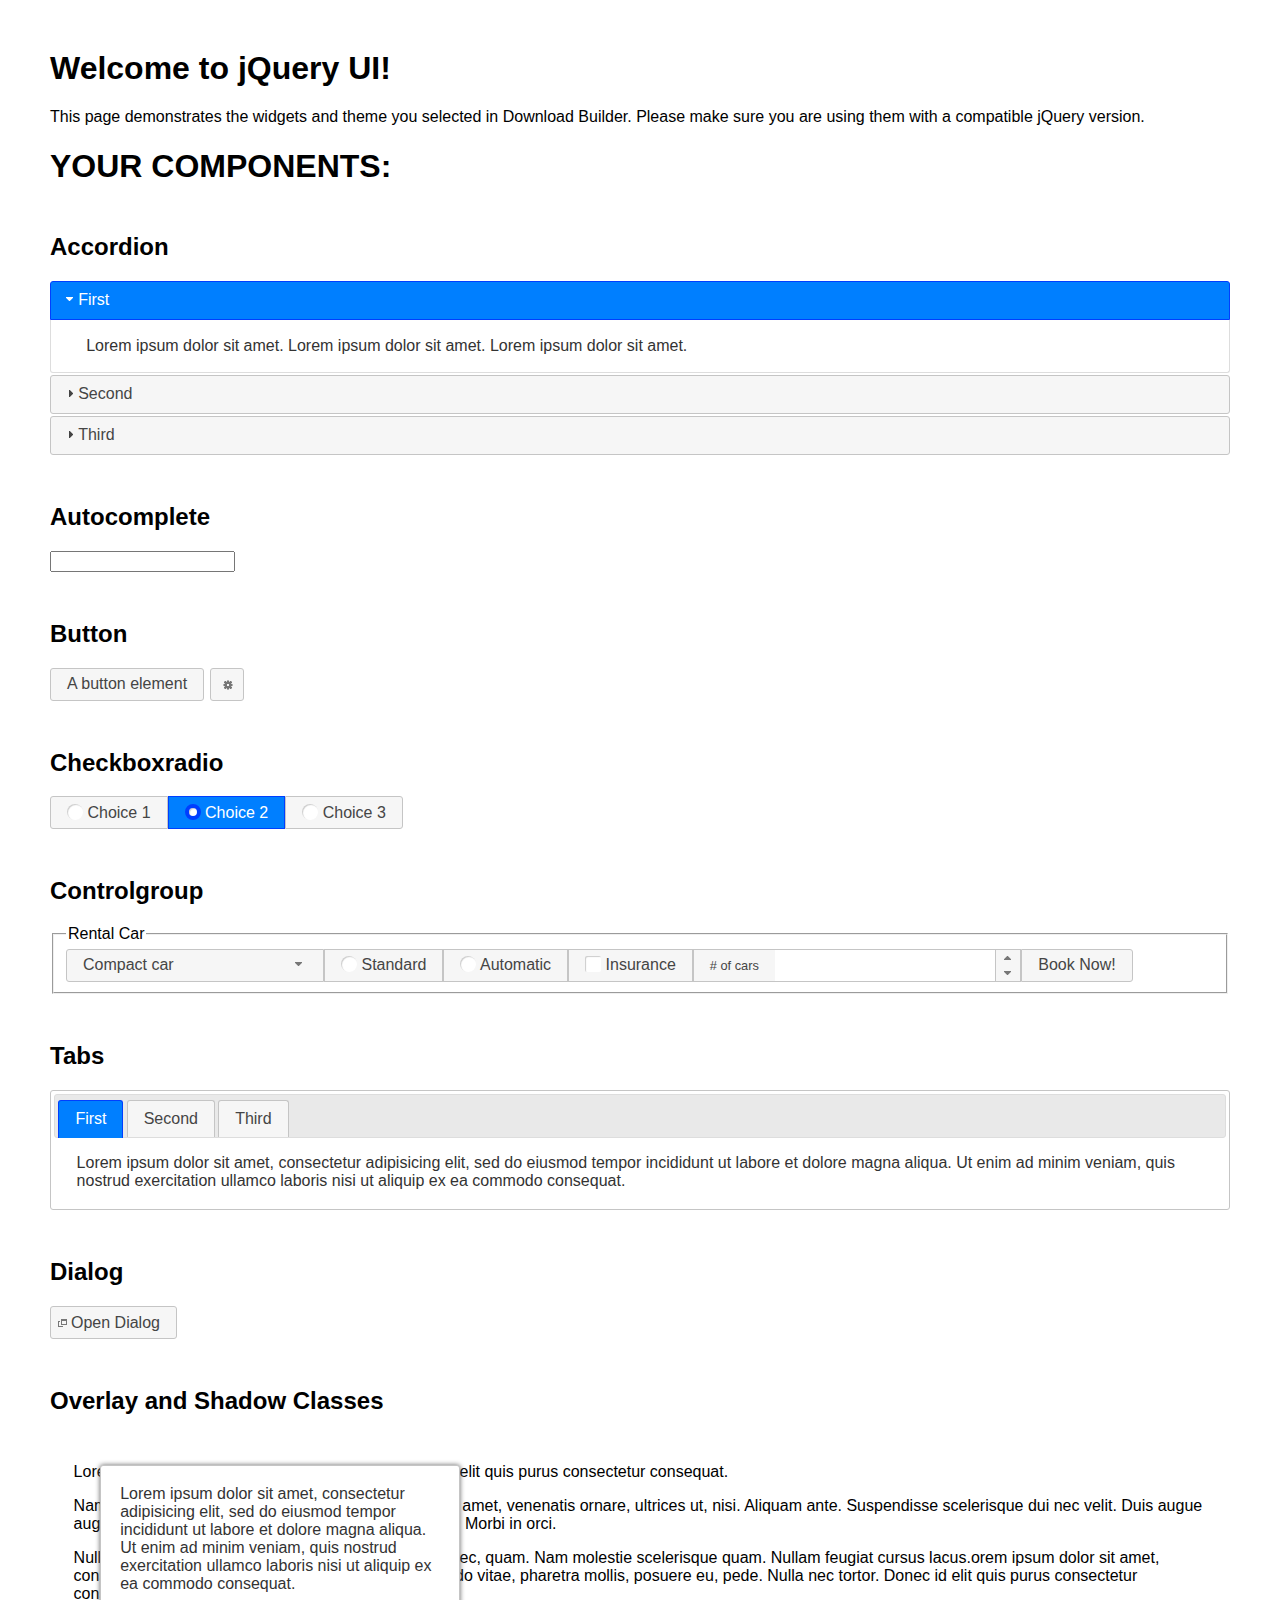
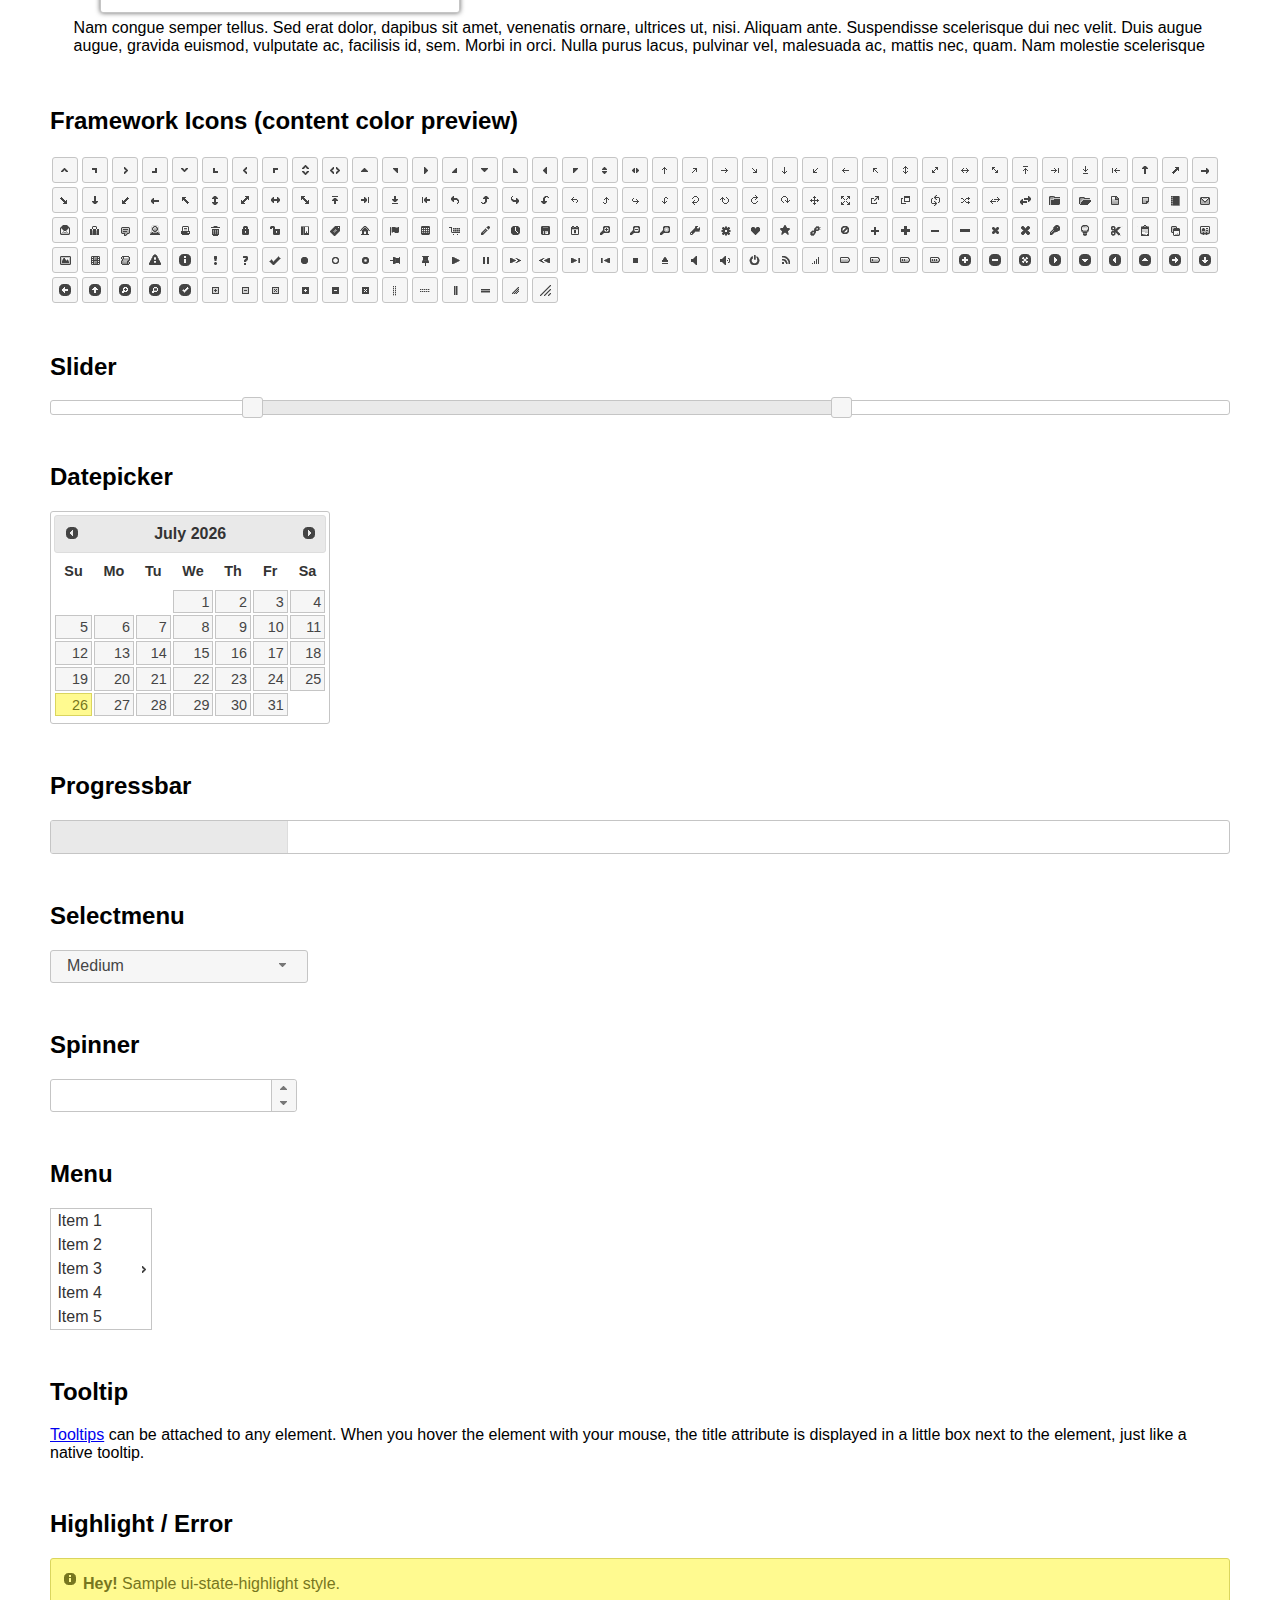
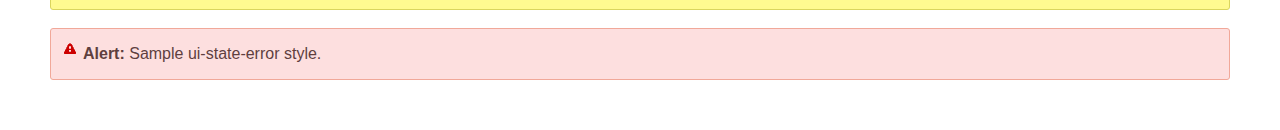
<file: BCLapp/Scripts/jtable/themes/jquery-ui-1.13.3/index.html>
<!doctype html>
<html lang="us">
<head>
	<meta charset="utf-8">
	<title>jQuery UI Example Page</title>
	<link href="jquery-ui.css" rel="stylesheet">
	<style>
	body{
		font-family: "Trebuchet MS", sans-serif;
		margin: 50px;
	}
	.demoHeaders {
		margin-top: 2em;
	}
	#dialog-link {
		padding: .4em 1em .4em 20px;
		text-decoration: none;
		position: relative;
	}
	#dialog-link span.ui-icon {
		margin: 0 5px 0 0;
		position: absolute;
		left: .2em;
		top: 50%;
		margin-top: -8px;
	}
	#icons {
		margin: 0;
		padding: 0;
	}
	#icons li {
		margin: 2px;
		position: relative;
		padding: 4px 0;
		cursor: pointer;
		float: left;
		list-style: none;
	}
	#icons span.ui-icon {
		float: left;
		margin: 0 4px;
	}
	.fakewindowcontain .ui-widget-overlay {
		position: absolute;
	}
	select {
		width: 200px;
	}
	</style>
</head>
<body>

<h1>Welcome to jQuery UI!</h1>

<div class="ui-widget">
	<p>This page demonstrates the widgets and theme you selected in Download Builder. Please make sure you are using them with a compatible jQuery version.</p>
</div>

<h1>YOUR COMPONENTS:</h1>

<!-- Accordion -->
<h2 class="demoHeaders">Accordion</h2>
<div id="accordion">
	<h3>First</h3>
	<div>Lorem ipsum dolor sit amet. Lorem ipsum dolor sit amet. Lorem ipsum dolor sit amet.</div>
	<h3>Second</h3>
	<div>Phasellus mattis tincidunt nibh.</div>
	<h3>Third</h3>
	<div>Nam dui erat, auctor a, dignissim quis.</div>
</div>

<!-- Autocomplete -->
<h2 class="demoHeaders">Autocomplete</h2>
<div>
	<input id="autocomplete" title="type &quot;a&quot;">
</div>

<!-- Button -->
<h2 class="demoHeaders">Button</h2>
<button id="button">A button element</button>
<button id="button-icon">An icon-only button</button>

<!-- Checkboxradio -->
<h2 class="demoHeaders">Checkboxradio</h2>
<form style="margin-top: 1em;">
	<div id="radioset">
		<input type="radio" id="radio1" name="radio"><label for="radio1">Choice 1</label>
		<input type="radio" id="radio2" name="radio" checked="checked"><label for="radio2">Choice 2</label>
		<input type="radio" id="radio3" name="radio"><label for="radio3">Choice 3</label>
	</div>
</form>

<!-- Controlgroup -->
<h2 class="demoHeaders">Controlgroup</h2>
<fieldset>
	<legend>Rental Car</legend>
	<div id="controlgroup">
		<select id="car-type">
			<option>Compact car</option>
			<option>Midsize car</option>
			<option>Full size car</option>
			<option>SUV</option>
			<option>Luxury</option>
			<option>Truck</option>
			<option>Van</option>
		</select>
		<label for="transmission-standard">Standard</label>
		<input type="radio" name="transmission" id="transmission-standard">
		<label for="transmission-automatic">Automatic</label>
		<input type="radio" name="transmission" id="transmission-automatic">
		<label for="insurance">Insurance</label>
		<input type="checkbox" name="insurance" id="insurance">
		<label for="horizontal-spinner" class="ui-controlgroup-label"># of cars</label>
		<input id="horizontal-spinner" class="ui-spinner-input">
		<button>Book Now!</button>
	</div>
</fieldset>

<!-- Tabs -->
<h2 class="demoHeaders">Tabs</h2>
<div id="tabs">
	<ul>
		<li><a href="#tabs-1">First</a></li>
		<li><a href="#tabs-2">Second</a></li>
		<li><a href="#tabs-3">Third</a></li>
	</ul>
	<div id="tabs-1">Lorem ipsum dolor sit amet, consectetur adipisicing elit, sed do eiusmod tempor incididunt ut labore et dolore magna aliqua. Ut enim ad minim veniam, quis nostrud exercitation ullamco laboris nisi ut aliquip ex ea commodo consequat.</div>
	<div id="tabs-2">Phasellus mattis tincidunt nibh. Cras orci urna, blandit id, pretium vel, aliquet ornare, felis. Maecenas scelerisque sem non nisl. Fusce sed lorem in enim dictum bibendum.</div>
	<div id="tabs-3">Nam dui erat, auctor a, dignissim quis, sollicitudin eu, felis. Pellentesque nisi urna, interdum eget, sagittis et, consequat vestibulum, lacus. Mauris porttitor ullamcorper augue.</div>
</div>

<h2 class="demoHeaders">Dialog</h2>
<p>
	<button id="dialog-link" class="ui-button ui-corner-all ui-widget">
		<span class="ui-icon ui-icon-newwin"></span>Open Dialog
	</button>
</p>

<h2 class="demoHeaders">Overlay and Shadow Classes</h2>
<div style="position: relative; width: 96%; height: 200px; padding:1% 2%; overflow:hidden;" class="fakewindowcontain">
	<p>Lorem ipsum dolor sit amet,  Nulla nec tortor. Donec id elit quis purus consectetur consequat. </p><p>Nam congue semper tellus. Sed erat dolor, dapibus sit amet, venenatis ornare, ultrices ut, nisi. Aliquam ante. Suspendisse scelerisque dui nec velit. Duis augue augue, gravida euismod, vulputate ac, facilisis id, sem. Morbi in orci. </p><p>Nulla purus lacus, pulvinar vel, malesuada ac, mattis nec, quam. Nam molestie scelerisque quam. Nullam feugiat cursus lacus.orem ipsum dolor sit amet, consectetur adipiscing elit. Donec libero risus, commodo vitae, pharetra mollis, posuere eu, pede. Nulla nec tortor. Donec id elit quis purus consectetur consequat. </p><p>Nam congue semper tellus. Sed erat dolor, dapibus sit amet, venenatis ornare, ultrices ut, nisi. Aliquam ante. Suspendisse scelerisque dui nec velit. Duis augue augue, gravida euismod, vulputate ac, facilisis id, sem. Morbi in orci. Nulla purus lacus, pulvinar vel, malesuada ac, mattis nec, quam. Nam molestie scelerisque quam. </p><p>Nullam feugiat cursus lacus.orem ipsum dolor sit amet, consectetur adipiscing elit. Donec libero risus, commodo vitae, pharetra mollis, posuere eu, pede. Nulla nec tortor. Donec id elit quis purus consectetur consequat. Nam congue semper tellus. Sed erat dolor, dapibus sit amet, venenatis ornare, ultrices ut, nisi. Aliquam ante. </p><p>Suspendisse scelerisque dui nec velit. Duis augue augue, gravida euismod, vulputate ac, facilisis id, sem. Morbi in orci. Nulla purus lacus, pulvinar vel, malesuada ac, mattis nec, quam. Nam molestie scelerisque quam. Nullam feugiat cursus lacus.orem ipsum dolor sit amet, consectetur adipiscing elit. Donec libero risus, commodo vitae, pharetra mollis, posuere eu, pede. Nulla nec tortor. Donec id elit quis purus consectetur consequat. Nam congue semper tellus. Sed erat dolor, dapibus sit amet, venenatis ornare, ultrices ut, nisi. </p>

	<!-- ui-dialog -->
	<div class="ui-widget-overlay ui-front"></div>
	<div style="position: absolute; width: 320px; left: 50px; top: 30px; padding: 1.2em" class="ui-widget ui-front ui-widget-content ui-corner-all ui-widget-shadow">
		Lorem ipsum dolor sit amet, consectetur adipisicing elit, sed do eiusmod tempor incididunt ut labore et dolore magna aliqua. Ut enim ad minim veniam, quis nostrud exercitation ullamco laboris nisi ut aliquip ex ea commodo consequat.
	</div>

</div>

<!-- ui-dialog -->
<div id="dialog" title="Dialog Title">
	<p>Lorem ipsum dolor sit amet, consectetur adipisicing elit, sed do eiusmod tempor incididunt ut labore et dolore magna aliqua. Ut enim ad minim veniam, quis nostrud exercitation ullamco laboris nisi ut aliquip ex ea commodo consequat.</p>
</div>


<h2 class="demoHeaders">Framework Icons (content color preview)</h2>
<ul id="icons" class="ui-widget ui-helper-clearfix">
	<li class="ui-state-default ui-corner-all" title=".ui-icon-caret-1-n"><span class="ui-icon ui-icon-caret-1-n"></span></li>
	<li class="ui-state-default ui-corner-all" title=".ui-icon-caret-1-ne"><span class="ui-icon ui-icon-caret-1-ne"></span></li>
	<li class="ui-state-default ui-corner-all" title=".ui-icon-caret-1-e"><span class="ui-icon ui-icon-caret-1-e"></span></li>
	<li class="ui-state-default ui-corner-all" title=".ui-icon-caret-1-se"><span class="ui-icon ui-icon-caret-1-se"></span></li>
	<li class="ui-state-default ui-corner-all" title=".ui-icon-caret-1-s"><span class="ui-icon ui-icon-caret-1-s"></span></li>
	<li class="ui-state-default ui-corner-all" title=".ui-icon-caret-1-sw"><span class="ui-icon ui-icon-caret-1-sw"></span></li>
	<li class="ui-state-default ui-corner-all" title=".ui-icon-caret-1-w"><span class="ui-icon ui-icon-caret-1-w"></span></li>
	<li class="ui-state-default ui-corner-all" title=".ui-icon-caret-1-nw"><span class="ui-icon ui-icon-caret-1-nw"></span></li>
	<li class="ui-state-default ui-corner-all" title=".ui-icon-caret-2-n-s"><span class="ui-icon ui-icon-caret-2-n-s"></span></li>
	<li class="ui-state-default ui-corner-all" title=".ui-icon-caret-2-e-w"><span class="ui-icon ui-icon-caret-2-e-w"></span></li>
	<li class="ui-state-default ui-corner-all" title=".ui-icon-triangle-1-n"><span class="ui-icon ui-icon-triangle-1-n"></span></li>
	<li class="ui-state-default ui-corner-all" title=".ui-icon-triangle-1-ne"><span class="ui-icon ui-icon-triangle-1-ne"></span></li>
	<li class="ui-state-default ui-corner-all" title=".ui-icon-triangle-1-e"><span class="ui-icon ui-icon-triangle-1-e"></span></li>
	<li class="ui-state-default ui-corner-all" title=".ui-icon-triangle-1-se"><span class="ui-icon ui-icon-triangle-1-se"></span></li>
	<li class="ui-state-default ui-corner-all" title=".ui-icon-triangle-1-s"><span class="ui-icon ui-icon-triangle-1-s"></span></li>
	<li class="ui-state-default ui-corner-all" title=".ui-icon-triangle-1-sw"><span class="ui-icon ui-icon-triangle-1-sw"></span></li>
	<li class="ui-state-default ui-corner-all" title=".ui-icon-triangle-1-w"><span class="ui-icon ui-icon-triangle-1-w"></span></li>
	<li class="ui-state-default ui-corner-all" title=".ui-icon-triangle-1-nw"><span class="ui-icon ui-icon-triangle-1-nw"></span></li>
	<li class="ui-state-default ui-corner-all" title=".ui-icon-triangle-2-n-s"><span class="ui-icon ui-icon-triangle-2-n-s"></span></li>
	<li class="ui-state-default ui-corner-all" title=".ui-icon-triangle-2-e-w"><span class="ui-icon ui-icon-triangle-2-e-w"></span></li>
	<li class="ui-state-default ui-corner-all" title=".ui-icon-arrow-1-n"><span class="ui-icon ui-icon-arrow-1-n"></span></li>
	<li class="ui-state-default ui-corner-all" title=".ui-icon-arrow-1-ne"><span class="ui-icon ui-icon-arrow-1-ne"></span></li>
	<li class="ui-state-default ui-corner-all" title=".ui-icon-arrow-1-e"><span class="ui-icon ui-icon-arrow-1-e"></span></li>
	<li class="ui-state-default ui-corner-all" title=".ui-icon-arrow-1-se"><span class="ui-icon ui-icon-arrow-1-se"></span></li>
	<li class="ui-state-default ui-corner-all" title=".ui-icon-arrow-1-s"><span class="ui-icon ui-icon-arrow-1-s"></span></li>
	<li class="ui-state-default ui-corner-all" title=".ui-icon-arrow-1-sw"><span class="ui-icon ui-icon-arrow-1-sw"></span></li>
	<li class="ui-state-default ui-corner-all" title=".ui-icon-arrow-1-w"><span class="ui-icon ui-icon-arrow-1-w"></span></li>
	<li class="ui-state-default ui-corner-all" title=".ui-icon-arrow-1-nw"><span class="ui-icon ui-icon-arrow-1-nw"></span></li>
	<li class="ui-state-default ui-corner-all" title=".ui-icon-arrow-2-n-s"><span class="ui-icon ui-icon-arrow-2-n-s"></span></li>
	<li class="ui-state-default ui-corner-all" title=".ui-icon-arrow-2-ne-sw"><span class="ui-icon ui-icon-arrow-2-ne-sw"></span></li>
	<li class="ui-state-default ui-corner-all" title=".ui-icon-arrow-2-e-w"><span class="ui-icon ui-icon-arrow-2-e-w"></span></li>
	<li class="ui-state-default ui-corner-all" title=".ui-icon-arrow-2-se-nw"><span class="ui-icon ui-icon-arrow-2-se-nw"></span></li>
	<li class="ui-state-default ui-corner-all" title=".ui-icon-arrowstop-1-n"><span class="ui-icon ui-icon-arrowstop-1-n"></span></li>
	<li class="ui-state-default ui-corner-all" title=".ui-icon-arrowstop-1-e"><span class="ui-icon ui-icon-arrowstop-1-e"></span></li>
	<li class="ui-state-default ui-corner-all" title=".ui-icon-arrowstop-1-s"><span class="ui-icon ui-icon-arrowstop-1-s"></span></li>
	<li class="ui-state-default ui-corner-all" title=".ui-icon-arrowstop-1-w"><span class="ui-icon ui-icon-arrowstop-1-w"></span></li>
	<li class="ui-state-default ui-corner-all" title=".ui-icon-arrowthick-1-n"><span class="ui-icon ui-icon-arrowthick-1-n"></span></li>
	<li class="ui-state-default ui-corner-all" title=".ui-icon-arrowthick-1-ne"><span class="ui-icon ui-icon-arrowthick-1-ne"></span></li>
	<li class="ui-state-default ui-corner-all" title=".ui-icon-arrowthick-1-e"><span class="ui-icon ui-icon-arrowthick-1-e"></span></li>
	<li class="ui-state-default ui-corner-all" title=".ui-icon-arrowthick-1-se"><span class="ui-icon ui-icon-arrowthick-1-se"></span></li>
	<li class="ui-state-default ui-corner-all" title=".ui-icon-arrowthick-1-s"><span class="ui-icon ui-icon-arrowthick-1-s"></span></li>
	<li class="ui-state-default ui-corner-all" title=".ui-icon-arrowthick-1-sw"><span class="ui-icon ui-icon-arrowthick-1-sw"></span></li>
	<li class="ui-state-default ui-corner-all" title=".ui-icon-arrowthick-1-w"><span class="ui-icon ui-icon-arrowthick-1-w"></span></li>
	<li class="ui-state-default ui-corner-all" title=".ui-icon-arrowthick-1-nw"><span class="ui-icon ui-icon-arrowthick-1-nw"></span></li>
	<li class="ui-state-default ui-corner-all" title=".ui-icon-arrowthick-2-n-s"><span class="ui-icon ui-icon-arrowthick-2-n-s"></span></li>
	<li class="ui-state-default ui-corner-all" title=".ui-icon-arrowthick-2-ne-sw"><span class="ui-icon ui-icon-arrowthick-2-ne-sw"></span></li>
	<li class="ui-state-default ui-corner-all" title=".ui-icon-arrowthick-2-e-w"><span class="ui-icon ui-icon-arrowthick-2-e-w"></span></li>
	<li class="ui-state-default ui-corner-all" title=".ui-icon-arrowthick-2-se-nw"><span class="ui-icon ui-icon-arrowthick-2-se-nw"></span></li>
	<li class="ui-state-default ui-corner-all" title=".ui-icon-arrowthickstop-1-n"><span class="ui-icon ui-icon-arrowthickstop-1-n"></span></li>
	<li class="ui-state-default ui-corner-all" title=".ui-icon-arrowthickstop-1-e"><span class="ui-icon ui-icon-arrowthickstop-1-e"></span></li>
	<li class="ui-state-default ui-corner-all" title=".ui-icon-arrowthickstop-1-s"><span class="ui-icon ui-icon-arrowthickstop-1-s"></span></li>
	<li class="ui-state-default ui-corner-all" title=".ui-icon-arrowthickstop-1-w"><span class="ui-icon ui-icon-arrowthickstop-1-w"></span></li>
	<li class="ui-state-default ui-corner-all" title=".ui-icon-arrowreturnthick-1-w"><span class="ui-icon ui-icon-arrowreturnthick-1-w"></span></li>
	<li class="ui-state-default ui-corner-all" title=".ui-icon-arrowreturnthick-1-n"><span class="ui-icon ui-icon-arrowreturnthick-1-n"></span></li>
	<li class="ui-state-default ui-corner-all" title=".ui-icon-arrowreturnthick-1-e"><span class="ui-icon ui-icon-arrowreturnthick-1-e"></span></li>
	<li class="ui-state-default ui-corner-all" title=".ui-icon-arrowreturnthick-1-s"><span class="ui-icon ui-icon-arrowreturnthick-1-s"></span></li>
	<li class="ui-state-default ui-corner-all" title=".ui-icon-arrowreturn-1-w"><span class="ui-icon ui-icon-arrowreturn-1-w"></span></li>
	<li class="ui-state-default ui-corner-all" title=".ui-icon-arrowreturn-1-n"><span class="ui-icon ui-icon-arrowreturn-1-n"></span></li>
	<li class="ui-state-default ui-corner-all" title=".ui-icon-arrowreturn-1-e"><span class="ui-icon ui-icon-arrowreturn-1-e"></span></li>
	<li class="ui-state-default ui-corner-all" title=".ui-icon-arrowreturn-1-s"><span class="ui-icon ui-icon-arrowreturn-1-s"></span></li>
	<li class="ui-state-default ui-corner-all" title=".ui-icon-arrowrefresh-1-w"><span class="ui-icon ui-icon-arrowrefresh-1-w"></span></li>
	<li class="ui-state-default ui-corner-all" title=".ui-icon-arrowrefresh-1-n"><span class="ui-icon ui-icon-arrowrefresh-1-n"></span></li>
	<li class="ui-state-default ui-corner-all" title=".ui-icon-arrowrefresh-1-e"><span class="ui-icon ui-icon-arrowrefresh-1-e"></span></li>
	<li class="ui-state-default ui-corner-all" title=".ui-icon-arrowrefresh-1-s"><span class="ui-icon ui-icon-arrowrefresh-1-s"></span></li>
	<li class="ui-state-default ui-corner-all" title=".ui-icon-arrow-4"><span class="ui-icon ui-icon-arrow-4"></span></li>
	<li class="ui-state-default ui-corner-all" title=".ui-icon-arrow-4-diag"><span class="ui-icon ui-icon-arrow-4-diag"></span></li>
	<li class="ui-state-default ui-corner-all" title=".ui-icon-extlink"><span class="ui-icon ui-icon-extlink"></span></li>
	<li class="ui-state-default ui-corner-all" title=".ui-icon-newwin"><span class="ui-icon ui-icon-newwin"></span></li>
	<li class="ui-state-default ui-corner-all" title=".ui-icon-refresh"><span class="ui-icon ui-icon-refresh"></span></li>
	<li class="ui-state-default ui-corner-all" title=".ui-icon-shuffle"><span class="ui-icon ui-icon-shuffle"></span></li>
	<li class="ui-state-default ui-corner-all" title=".ui-icon-transfer-e-w"><span class="ui-icon ui-icon-transfer-e-w"></span></li>
	<li class="ui-state-default ui-corner-all" title=".ui-icon-transferthick-e-w"><span class="ui-icon ui-icon-transferthick-e-w"></span></li>
	<li class="ui-state-default ui-corner-all" title=".ui-icon-folder-collapsed"><span class="ui-icon ui-icon-folder-collapsed"></span></li>
	<li class="ui-state-default ui-corner-all" title=".ui-icon-folder-open"><span class="ui-icon ui-icon-folder-open"></span></li>
	<li class="ui-state-default ui-corner-all" title=".ui-icon-document"><span class="ui-icon ui-icon-document"></span></li>
	<li class="ui-state-default ui-corner-all" title=".ui-icon-document-b"><span class="ui-icon ui-icon-document-b"></span></li>
	<li class="ui-state-default ui-corner-all" title=".ui-icon-note"><span class="ui-icon ui-icon-note"></span></li>
	<li class="ui-state-default ui-corner-all" title=".ui-icon-mail-closed"><span class="ui-icon ui-icon-mail-closed"></span></li>
	<li class="ui-state-default ui-corner-all" title=".ui-icon-mail-open"><span class="ui-icon ui-icon-mail-open"></span></li>
	<li class="ui-state-default ui-corner-all" title=".ui-icon-suitcase"><span class="ui-icon ui-icon-suitcase"></span></li>
	<li class="ui-state-default ui-corner-all" title=".ui-icon-comment"><span class="ui-icon ui-icon-comment"></span></li>
	<li class="ui-state-default ui-corner-all" title=".ui-icon-person"><span class="ui-icon ui-icon-person"></span></li>
	<li class="ui-state-default ui-corner-all" title=".ui-icon-print"><span class="ui-icon ui-icon-print"></span></li>
	<li class="ui-state-default ui-corner-all" title=".ui-icon-trash"><span class="ui-icon ui-icon-trash"></span></li>
	<li class="ui-state-default ui-corner-all" title=".ui-icon-locked"><span class="ui-icon ui-icon-locked"></span></li>
	<li class="ui-state-default ui-corner-all" title=".ui-icon-unlocked"><span class="ui-icon ui-icon-unlocked"></span></li>
	<li class="ui-state-default ui-corner-all" title=".ui-icon-bookmark"><span class="ui-icon ui-icon-bookmark"></span></li>
	<li class="ui-state-default ui-corner-all" title=".ui-icon-tag"><span class="ui-icon ui-icon-tag"></span></li>
	<li class="ui-state-default ui-corner-all" title=".ui-icon-home"><span class="ui-icon ui-icon-home"></span></li>
	<li class="ui-state-default ui-corner-all" title=".ui-icon-flag"><span class="ui-icon ui-icon-flag"></span></li>
	<li class="ui-state-default ui-corner-all" title=".ui-icon-calculator"><span class="ui-icon ui-icon-calculator"></span></li>
	<li class="ui-state-default ui-corner-all" title=".ui-icon-cart"><span class="ui-icon ui-icon-cart"></span></li>
	<li class="ui-state-default ui-corner-all" title=".ui-icon-pencil"><span class="ui-icon ui-icon-pencil"></span></li>
	<li class="ui-state-default ui-corner-all" title=".ui-icon-clock"><span class="ui-icon ui-icon-clock"></span></li>
	<li class="ui-state-default ui-corner-all" title=".ui-icon-disk"><span class="ui-icon ui-icon-disk"></span></li>
	<li class="ui-state-default ui-corner-all" title=".ui-icon-calendar"><span class="ui-icon ui-icon-calendar"></span></li>
	<li class="ui-state-default ui-corner-all" title=".ui-icon-zoomin"><span class="ui-icon ui-icon-zoomin"></span></li>
	<li class="ui-state-default ui-corner-all" title=".ui-icon-zoomout"><span class="ui-icon ui-icon-zoomout"></span></li>
	<li class="ui-state-default ui-corner-all" title=".ui-icon-search"><span class="ui-icon ui-icon-search"></span></li>
	<li class="ui-state-default ui-corner-all" title=".ui-icon-wrench"><span class="ui-icon ui-icon-wrench"></span></li>
	<li class="ui-state-default ui-corner-all" title=".ui-icon-gear"><span class="ui-icon ui-icon-gear"></span></li>
	<li class="ui-state-default ui-corner-all" title=".ui-icon-heart"><span class="ui-icon ui-icon-heart"></span></li>
	<li class="ui-state-default ui-corner-all" title=".ui-icon-star"><span class="ui-icon ui-icon-star"></span></li>
	<li class="ui-state-default ui-corner-all" title=".ui-icon-link"><span class="ui-icon ui-icon-link"></span></li>
	<li class="ui-state-default ui-corner-all" title=".ui-icon-cancel"><span class="ui-icon ui-icon-cancel"></span></li>
	<li class="ui-state-default ui-corner-all" title=".ui-icon-plus"><span class="ui-icon ui-icon-plus"></span></li>
	<li class="ui-state-default ui-corner-all" title=".ui-icon-plusthick"><span class="ui-icon ui-icon-plusthick"></span></li>
	<li class="ui-state-default ui-corner-all" title=".ui-icon-minus"><span class="ui-icon ui-icon-minus"></span></li>
	<li class="ui-state-default ui-corner-all" title=".ui-icon-minusthick"><span class="ui-icon ui-icon-minusthick"></span></li>
	<li class="ui-state-default ui-corner-all" title=".ui-icon-close"><span class="ui-icon ui-icon-close"></span></li>
	<li class="ui-state-default ui-corner-all" title=".ui-icon-closethick"><span class="ui-icon ui-icon-closethick"></span></li>
	<li class="ui-state-default ui-corner-all" title=".ui-icon-key"><span class="ui-icon ui-icon-key"></span></li>
	<li class="ui-state-default ui-corner-all" title=".ui-icon-lightbulb"><span class="ui-icon ui-icon-lightbulb"></span></li>
	<li class="ui-state-default ui-corner-all" title=".ui-icon-scissors"><span class="ui-icon ui-icon-scissors"></span></li>
	<li class="ui-state-default ui-corner-all" title=".ui-icon-clipboard"><span class="ui-icon ui-icon-clipboard"></span></li>
	<li class="ui-state-default ui-corner-all" title=".ui-icon-copy"><span class="ui-icon ui-icon-copy"></span></li>
	<li class="ui-state-default ui-corner-all" title=".ui-icon-contact"><span class="ui-icon ui-icon-contact"></span></li>
	<li class="ui-state-default ui-corner-all" title=".ui-icon-image"><span class="ui-icon ui-icon-image"></span></li>
	<li class="ui-state-default ui-corner-all" title=".ui-icon-video"><span class="ui-icon ui-icon-video"></span></li>
	<li class="ui-state-default ui-corner-all" title=".ui-icon-script"><span class="ui-icon ui-icon-script"></span></li>
	<li class="ui-state-default ui-corner-all" title=".ui-icon-alert"><span class="ui-icon ui-icon-alert"></span></li>
	<li class="ui-state-default ui-corner-all" title=".ui-icon-info"><span class="ui-icon ui-icon-info"></span></li>
	<li class="ui-state-default ui-corner-all" title=".ui-icon-notice"><span class="ui-icon ui-icon-notice"></span></li>
	<li class="ui-state-default ui-corner-all" title=".ui-icon-help"><span class="ui-icon ui-icon-help"></span></li>
	<li class="ui-state-default ui-corner-all" title=".ui-icon-check"><span class="ui-icon ui-icon-check"></span></li>
	<li class="ui-state-default ui-corner-all" title=".ui-icon-bullet"><span class="ui-icon ui-icon-bullet"></span></li>
	<li class="ui-state-default ui-corner-all" title=".ui-icon-radio-off"><span class="ui-icon ui-icon-radio-off"></span></li>
	<li class="ui-state-default ui-corner-all" title=".ui-icon-radio-on"><span class="ui-icon ui-icon-radio-on"></span></li>
	<li class="ui-state-default ui-corner-all" title=".ui-icon-pin-w"><span class="ui-icon ui-icon-pin-w"></span></li>
	<li class="ui-state-default ui-corner-all" title=".ui-icon-pin-s"><span class="ui-icon ui-icon-pin-s"></span></li>
	<li class="ui-state-default ui-corner-all" title=".ui-icon-play"><span class="ui-icon ui-icon-play"></span></li>
	<li class="ui-state-default ui-corner-all" title=".ui-icon-pause"><span class="ui-icon ui-icon-pause"></span></li>
	<li class="ui-state-default ui-corner-all" title=".ui-icon-seek-next"><span class="ui-icon ui-icon-seek-next"></span></li>
	<li class="ui-state-default ui-corner-all" title=".ui-icon-seek-prev"><span class="ui-icon ui-icon-seek-prev"></span></li>
	<li class="ui-state-default ui-corner-all" title=".ui-icon-seek-end"><span class="ui-icon ui-icon-seek-end"></span></li>
	<li class="ui-state-default ui-corner-all" title=".ui-icon-seek-first"><span class="ui-icon ui-icon-seek-first"></span></li>
	<li class="ui-state-default ui-corner-all" title=".ui-icon-stop"><span class="ui-icon ui-icon-stop"></span></li>
	<li class="ui-state-default ui-corner-all" title=".ui-icon-eject"><span class="ui-icon ui-icon-eject"></span></li>
	<li class="ui-state-default ui-corner-all" title=".ui-icon-volume-off"><span class="ui-icon ui-icon-volume-off"></span></li>
	<li class="ui-state-default ui-corner-all" title=".ui-icon-volume-on"><span class="ui-icon ui-icon-volume-on"></span></li>
	<li class="ui-state-default ui-corner-all" title=".ui-icon-power"><span class="ui-icon ui-icon-power"></span></li>
	<li class="ui-state-default ui-corner-all" title=".ui-icon-signal-diag"><span class="ui-icon ui-icon-signal-diag"></span></li>
	<li class="ui-state-default ui-corner-all" title=".ui-icon-signal"><span class="ui-icon ui-icon-signal"></span></li>
	<li class="ui-state-default ui-corner-all" title=".ui-icon-battery-0"><span class="ui-icon ui-icon-battery-0"></span></li>
	<li class="ui-state-default ui-corner-all" title=".ui-icon-battery-1"><span class="ui-icon ui-icon-battery-1"></span></li>
	<li class="ui-state-default ui-corner-all" title=".ui-icon-battery-2"><span class="ui-icon ui-icon-battery-2"></span></li>
	<li class="ui-state-default ui-corner-all" title=".ui-icon-battery-3"><span class="ui-icon ui-icon-battery-3"></span></li>
	<li class="ui-state-default ui-corner-all" title=".ui-icon-circle-plus"><span class="ui-icon ui-icon-circle-plus"></span></li>
	<li class="ui-state-default ui-corner-all" title=".ui-icon-circle-minus"><span class="ui-icon ui-icon-circle-minus"></span></li>
	<li class="ui-state-default ui-corner-all" title=".ui-icon-circle-close"><span class="ui-icon ui-icon-circle-close"></span></li>
	<li class="ui-state-default ui-corner-all" title=".ui-icon-circle-triangle-e"><span class="ui-icon ui-icon-circle-triangle-e"></span></li>
	<li class="ui-state-default ui-corner-all" title=".ui-icon-circle-triangle-s"><span class="ui-icon ui-icon-circle-triangle-s"></span></li>
	<li class="ui-state-default ui-corner-all" title=".ui-icon-circle-triangle-w"><span class="ui-icon ui-icon-circle-triangle-w"></span></li>
	<li class="ui-state-default ui-corner-all" title=".ui-icon-circle-triangle-n"><span class="ui-icon ui-icon-circle-triangle-n"></span></li>
	<li class="ui-state-default ui-corner-all" title=".ui-icon-circle-arrow-e"><span class="ui-icon ui-icon-circle-arrow-e"></span></li>
	<li class="ui-state-default ui-corner-all" title=".ui-icon-circle-arrow-s"><span class="ui-icon ui-icon-circle-arrow-s"></span></li>
	<li class="ui-state-default ui-corner-all" title=".ui-icon-circle-arrow-w"><span class="ui-icon ui-icon-circle-arrow-w"></span></li>
	<li class="ui-state-default ui-corner-all" title=".ui-icon-circle-arrow-n"><span class="ui-icon ui-icon-circle-arrow-n"></span></li>
	<li class="ui-state-default ui-corner-all" title=".ui-icon-circle-zoomin"><span class="ui-icon ui-icon-circle-zoomin"></span></li>
	<li class="ui-state-default ui-corner-all" title=".ui-icon-circle-zoomout"><span class="ui-icon ui-icon-circle-zoomout"></span></li>
	<li class="ui-state-default ui-corner-all" title=".ui-icon-circle-check"><span class="ui-icon ui-icon-circle-check"></span></li>
	<li class="ui-state-default ui-corner-all" title=".ui-icon-circlesmall-plus"><span class="ui-icon ui-icon-circlesmall-plus"></span></li>
	<li class="ui-state-default ui-corner-all" title=".ui-icon-circlesmall-minus"><span class="ui-icon ui-icon-circlesmall-minus"></span></li>
	<li class="ui-state-default ui-corner-all" title=".ui-icon-circlesmall-close"><span class="ui-icon ui-icon-circlesmall-close"></span></li>
	<li class="ui-state-default ui-corner-all" title=".ui-icon-squaresmall-plus"><span class="ui-icon ui-icon-squaresmall-plus"></span></li>
	<li class="ui-state-default ui-corner-all" title=".ui-icon-squaresmall-minus"><span class="ui-icon ui-icon-squaresmall-minus"></span></li>
	<li class="ui-state-default ui-corner-all" title=".ui-icon-squaresmall-close"><span class="ui-icon ui-icon-squaresmall-close"></span></li>
	<li class="ui-state-default ui-corner-all" title=".ui-icon-grip-dotted-vertical"><span class="ui-icon ui-icon-grip-dotted-vertical"></span></li>
	<li class="ui-state-default ui-corner-all" title=".ui-icon-grip-dotted-horizontal"><span class="ui-icon ui-icon-grip-dotted-horizontal"></span></li>
	<li class="ui-state-default ui-corner-all" title=".ui-icon-grip-solid-vertical"><span class="ui-icon ui-icon-grip-solid-vertical"></span></li>
	<li class="ui-state-default ui-corner-all" title=".ui-icon-grip-solid-horizontal"><span class="ui-icon ui-icon-grip-solid-horizontal"></span></li>
	<li class="ui-state-default ui-corner-all" title=".ui-icon-gripsmall-diagonal-se"><span class="ui-icon ui-icon-gripsmall-diagonal-se"></span></li>
	<li class="ui-state-default ui-corner-all" title=".ui-icon-grip-diagonal-se"><span class="ui-icon ui-icon-grip-diagonal-se"></span></li>
</ul>

<!-- Slider -->
<h2 class="demoHeaders">Slider</h2>
<div id="slider"></div>

<!-- Datepicker -->
<h2 class="demoHeaders">Datepicker</h2>
<div id="datepicker"></div>

<!-- Progressbar -->
<h2 class="demoHeaders">Progressbar</h2>
<div id="progressbar"></div>

<!-- Progressbar -->
<h2 class="demoHeaders">Selectmenu</h2>
<select id="selectmenu">
	<option>Slower</option>
	<option>Slow</option>
	<option selected="selected">Medium</option>
	<option>Fast</option>
	<option>Faster</option>
</select>

<!-- Spinner -->
<h2 class="demoHeaders">Spinner</h2>
<input id="spinner">

<!-- Menu -->
<h2 class="demoHeaders">Menu</h2>
<ul style="width:100px;" id="menu">
	<li><div>Item 1</div></li>
	<li><div>Item 2</div></li>
	<li><div>Item 3</div>
		<ul>
			<li><div>Item 3-1</div></li>
			<li><div>Item 3-2</div></li>
			<li><div>Item 3-3</div></li>
			<li><div>Item 3-4</div></li>
			<li><div>Item 3-5</div></li>
		</ul>
	</li>
	<li><div>Item 4</div></li>
	<li><div>Item 5</div></li>
</ul>

<!-- Tooltip -->
<h2 class="demoHeaders">Tooltip</h2>
<p id="tooltip">
	<a href="#" title="That&apos;s what this widget is">Tooltips</a> can be attached to any element. When you hover
the element with your mouse, the title attribute is displayed in a little box next to the element, just like a native tooltip.
</p>

<!-- Highlight / Error -->
<h2 class="demoHeaders">Highlight / Error</h2>
<div class="ui-widget">
	<div class="ui-state-highlight ui-corner-all" style="margin-top: 20px; padding: 0 .7em;">
		<p><span class="ui-icon ui-icon-info" style="float: left; margin-right: .3em;"></span>
		<strong>Hey!</strong> Sample ui-state-highlight style.</p>
	</div>
</div>
<br>
<div class="ui-widget">
	<div class="ui-state-error ui-corner-all" style="padding: 0 .7em;">
		<p><span class="ui-icon ui-icon-alert" style="float: left; margin-right: .3em;"></span>
		<strong>Alert:</strong> Sample ui-state-error style.</p>
	</div>
</div>

<script src="external/jquery/jquery.js"></script>
<script src="jquery-ui.js"></script>
<script>
$( "#accordion" ).accordion();

var availableTags = [
	"ActionScript",
	"AppleScript",
	"Asp",
	"BASIC",
	"C",
	"C++",
	"Clojure",
	"COBOL",
	"ColdFusion",
	"Erlang",
	"Fortran",
	"Groovy",
	"Haskell",
	"Java",
	"JavaScript",
	"Lisp",
	"Perl",
	"PHP",
	"Python",
	"Ruby",
	"Scala",
	"Scheme"
];
$( "#autocomplete" ).autocomplete({
	source: availableTags
});

$( "#button" ).button();
$( "#button-icon" ).button({
	icon: "ui-icon-gear",
	showLabel: false
});

$( "#radioset" ).buttonset();

$( "#controlgroup" ).controlgroup();

$( "#tabs" ).tabs();

$( "#dialog" ).dialog({
	autoOpen: false,
	width: 400,
	buttons: [
		{
			text: "Ok",
			click: function() {
				$( this ).dialog( "close" );
			}
		},
		{
			text: "Cancel",
			click: function() {
				$( this ).dialog( "close" );
			}
		}
	]
});

// Link to open the dialog
$( "#dialog-link" ).click(function( event ) {
	$( "#dialog" ).dialog( "open" );
	event.preventDefault();
});

$( "#datepicker" ).datepicker({
	inline: true
});

$( "#slider" ).slider({
	range: true,
	values: [ 17, 67 ]
});

$( "#progressbar" ).progressbar({
	value: 20
});

$( "#spinner" ).spinner();

$( "#menu" ).menu();

$( "#tooltip" ).tooltip();

$( "#selectmenu" ).selectmenu();

// Hover states on the static widgets
$( "#dialog-link, #icons li" ).hover(
	function() {
		$( this ).addClass( "ui-state-hover" );
	},
	function() {
		$( this ).removeClass( "ui-state-hover" );
	}
);
</script>
</body>
</html>
</file>
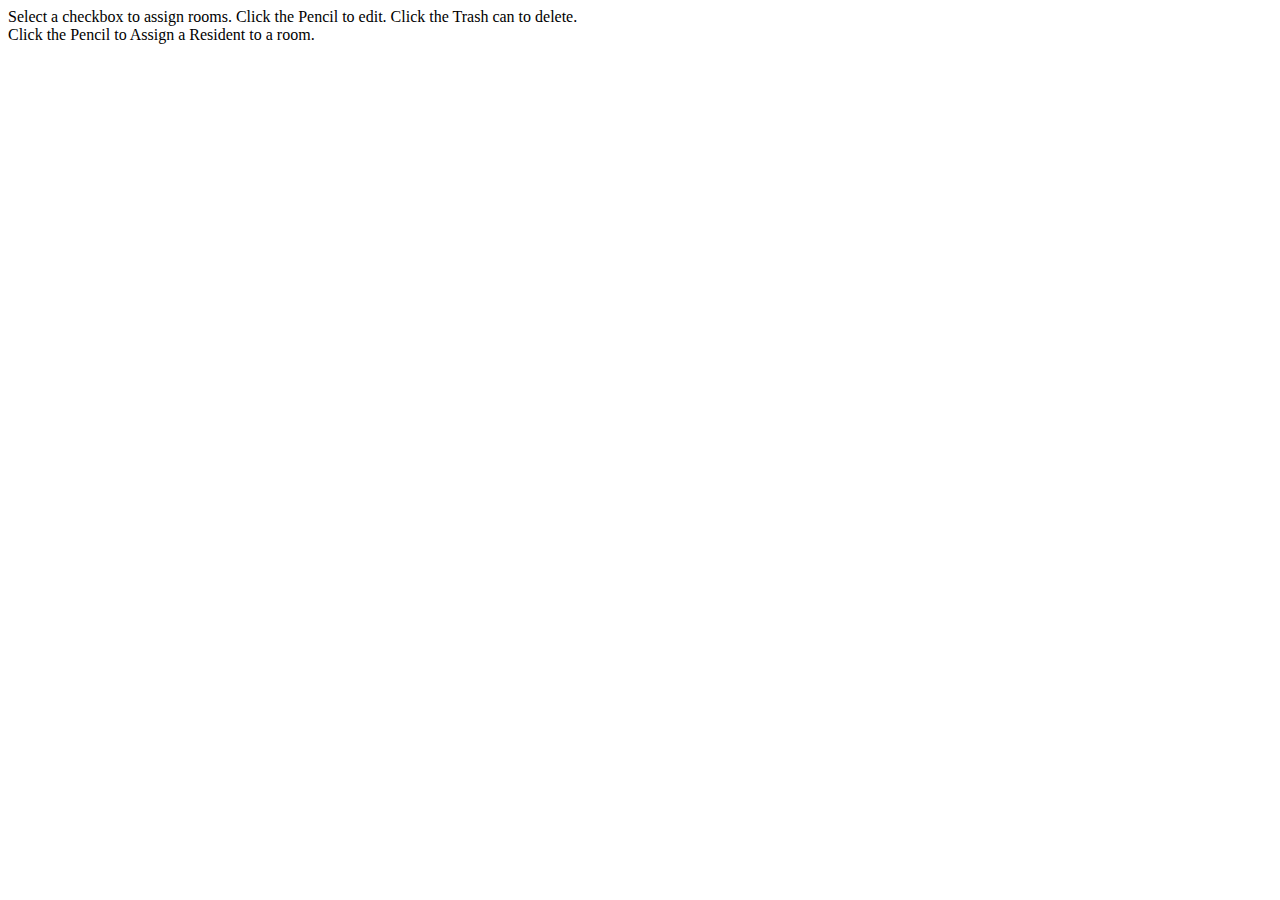
<file: BCLapp/App/views/building.html>
﻿<!DOCTYPE html>
<html>
<head>
    <meta charset="utf-8" />
    <title></title>
    <!-- Include one of jTable styles.
        Moved to index.html
        -->
    <!--<link href="Scripts/jtable/themes/metro/blue/jtable.min.css" rel="stylesheet" type="text/css" />
    <link href="Scripts/jtable/themes/jquery-ui-1.13.3/jquery-ui.min.css" rel="stylesheet" type="text/css" />
    <link href="Scripts/jtable/themes/jquery-ui-1.13.3/jquery-ui.structure.min.css" rel="stylesheet" type="text/css" />
    <link href="Scripts/jtable/themes/jquery-ui-1.13.3/jquery-ui.theme.min.css" rel="stylesheet" type="text/css" />-->
    <!-- Include jTable script file. -->
    <!-- <script src="Scripts/jtable/jquery.jtable.min.js" type="text/javascript"></script> -->
</head>
<body>
    <div id="buildingpage" class="text-center text-md-center" >Select a checkbox to assign rooms.  Click the Pencil to edit.  Click the Trash can to delete.</div>
    <div id="BuildingTableContainer" style="width: 95%; margin: auto;"></div>
    <script type="text/javascript">

    </script>
    <div id="roomassign" class="text-md-center" data-bind="visible: showRooms">Click the Pencil to Assign a Resident to a room.</div>
    <div id="BuildingRoomResidentTableContainer" style="width: 80%; margin: auto;" data-bind="visible: showRooms"></div>
    
</body>

</html>
</file>
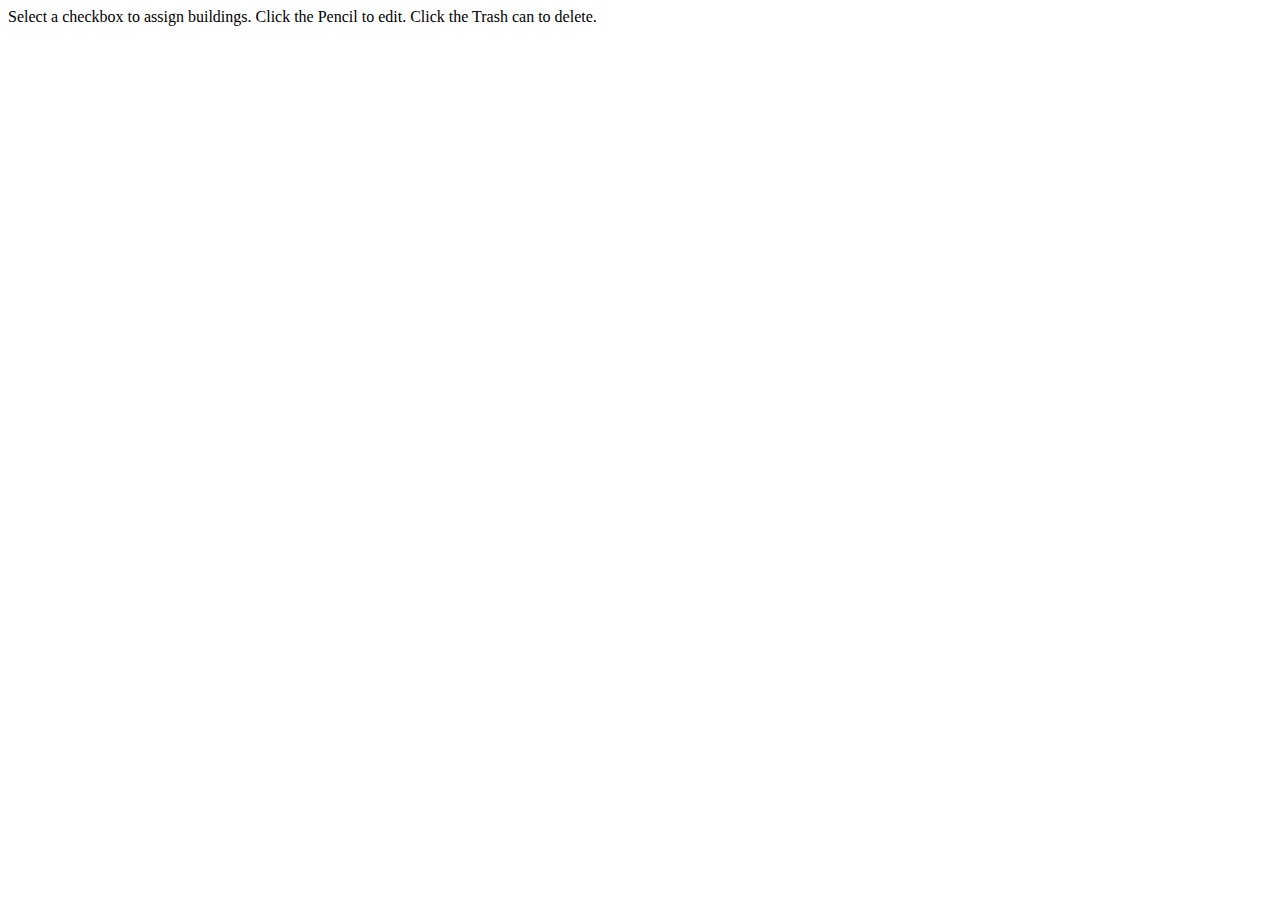
<file: BCLapp/App/views/campus.html>
﻿<!DOCTYPE html>
<html>
<head>
    <meta charset="utf-8" />
    <title></title>
    <!-- Include one of jTable styles.
        Moved to index.html
        -->
    <!--<link href="Scripts/jtable/themes/metro/blue/jtable.min.css" rel="stylesheet" type="text/css" />
    <link href="Scripts/jtable/themes/jquery-ui-1.13.3/jquery-ui.min.css" rel="stylesheet" type="text/css" />
    <link href="Scripts/jtable/themes/jquery-ui-1.13.3/jquery-ui.structure.min.css" rel="stylesheet" type="text/css" />
    <link href="Scripts/jtable/themes/jquery-ui-1.13.3/jquery-ui.theme.min.css" rel="stylesheet" type="text/css" />-->
    <!-- Include jTable script file. -->
    <!-- <script src="Scripts/jtable/jquery.jtable.min.js" type="text/javascript"></script> -->
</head>
<body>
    <div id="campuspage" class="text-center text-md-center">Select a checkbox to assign buildings.  Click the Pencil to edit.  Click the Trash can to delete.</div>
    <div id="CampusTableContainer" style="width: 95%; margin: auto;"></div>
    <script type="text/javascript">

    </script>
</body>

</html>
</file>
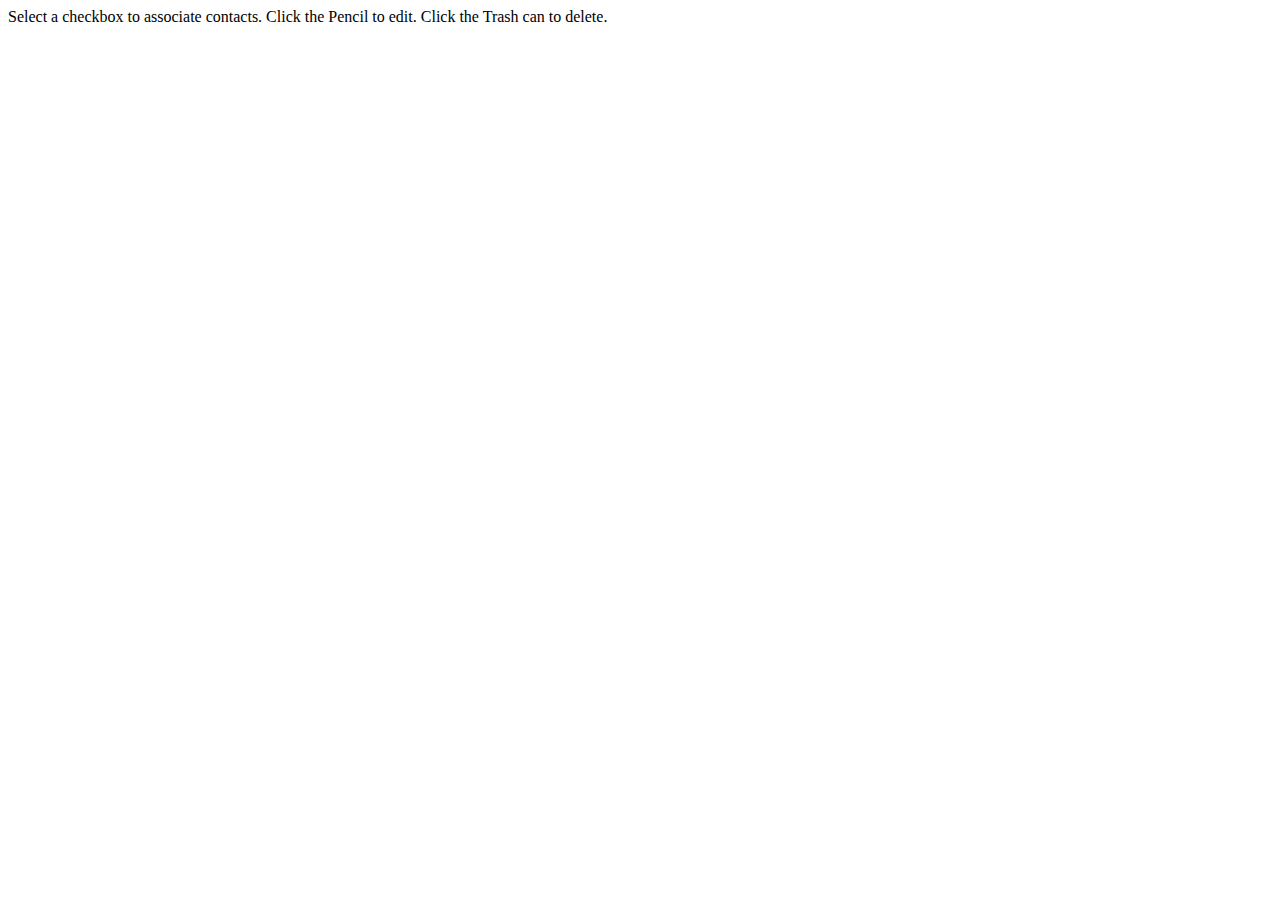
<file: BCLapp/App/views/mysurvey.html>
﻿<!DOCTYPE html>
<html>
<head>
    <meta charset="utf-8" />
    <title></title>
    <!-- Include one of jTable styles.
        Moved to index.html
        -->
    <!--<link href="Scripts/jtable/themes/metro/blue/jtable.min.css" rel="stylesheet" type="text/css" />
    <link href="Scripts/jtable/themes/jquery-ui-1.13.3/jquery-ui.min.css" rel="stylesheet" type="text/css" />
    <link href="Scripts/jtable/themes/jquery-ui-1.13.3/jquery-ui.structure.min.css" rel="stylesheet" type="text/css" />
    <link href="Scripts/jtable/themes/jquery-ui-1.13.3/jquery-ui.theme.min.css" rel="stylesheet" type="text/css" />-->
    <!-- Include jTable script file. -->
    <!-- <script src="Scripts/jtable/jquery.jtable.min.js" type="text/javascript"></script> -->
</head>
<body>
    <div id="mysurveypage" class="text-center text-md-center">Select a checkbox to associate contacts.  Click the Pencil to edit.  Click the Trash can to delete.</div>
    <div id="MysurveyTableContainer" style="width: 95%; margin: auto;"></div>
    <script type="text/javascript">

    </script>
    <!--<div id="contactsassociate" class="text-md-center" data-bind="visible: showContacts">Click the Pencil to edit a contact.</div>
    <div id="MysurveyContactsTableContainer" style="width: 80%; margin: auto;" data-bind="visible: showContacts"></div>-->

</body>

</html>
</file>
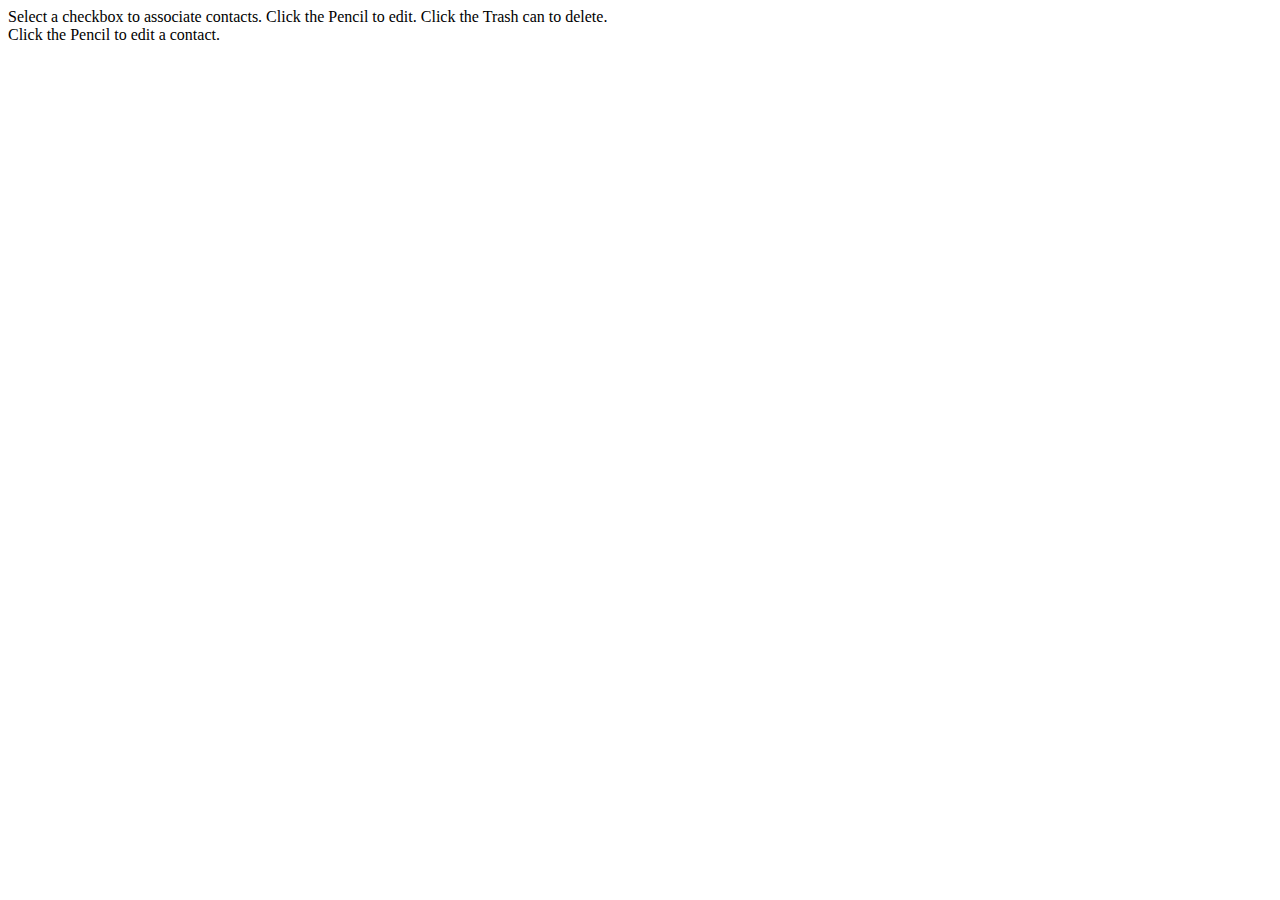
<file: BCLapp/App/views/source.html>
﻿<!DOCTYPE html>
<html>
<head>
    <meta charset="utf-8" />
    <title></title>
    <!-- Include one of jTable styles.
        Moved to index.html
        -->
    <!--<link href="Scripts/jtable/themes/metro/blue/jtable.min.css" rel="stylesheet" type="text/css" />
    <link href="Scripts/jtable/themes/jquery-ui-1.13.3/jquery-ui.min.css" rel="stylesheet" type="text/css" />
    <link href="Scripts/jtable/themes/jquery-ui-1.13.3/jquery-ui.structure.min.css" rel="stylesheet" type="text/css" />
    <link href="Scripts/jtable/themes/jquery-ui-1.13.3/jquery-ui.theme.min.css" rel="stylesheet" type="text/css" />-->
    <!-- Include jTable script file. -->
    <!-- <script src="Scripts/jtable/jquery.jtable.min.js" type="text/javascript"></script> -->
</head>
<body>
    <div id="sourcepage" class="text-center text-md-center" >Select a checkbox to associate contacts.  Click the Pencil to edit.  Click the Trash can to delete.</div>
    <div id="SourceTableContainer" style="width: 95%; margin: auto;"></div>
    <script type="text/javascript">

    </script>
    <div id="contactsassociate" class="text-md-center" data-bind="visible: showContacts">Click the Pencil to edit a contact.</div>
    <div id="SourceContactsTableContainer" style="width: 80%; margin: auto;" data-bind="visible: showContacts"></div>
    
</body>

</html>
</file>
